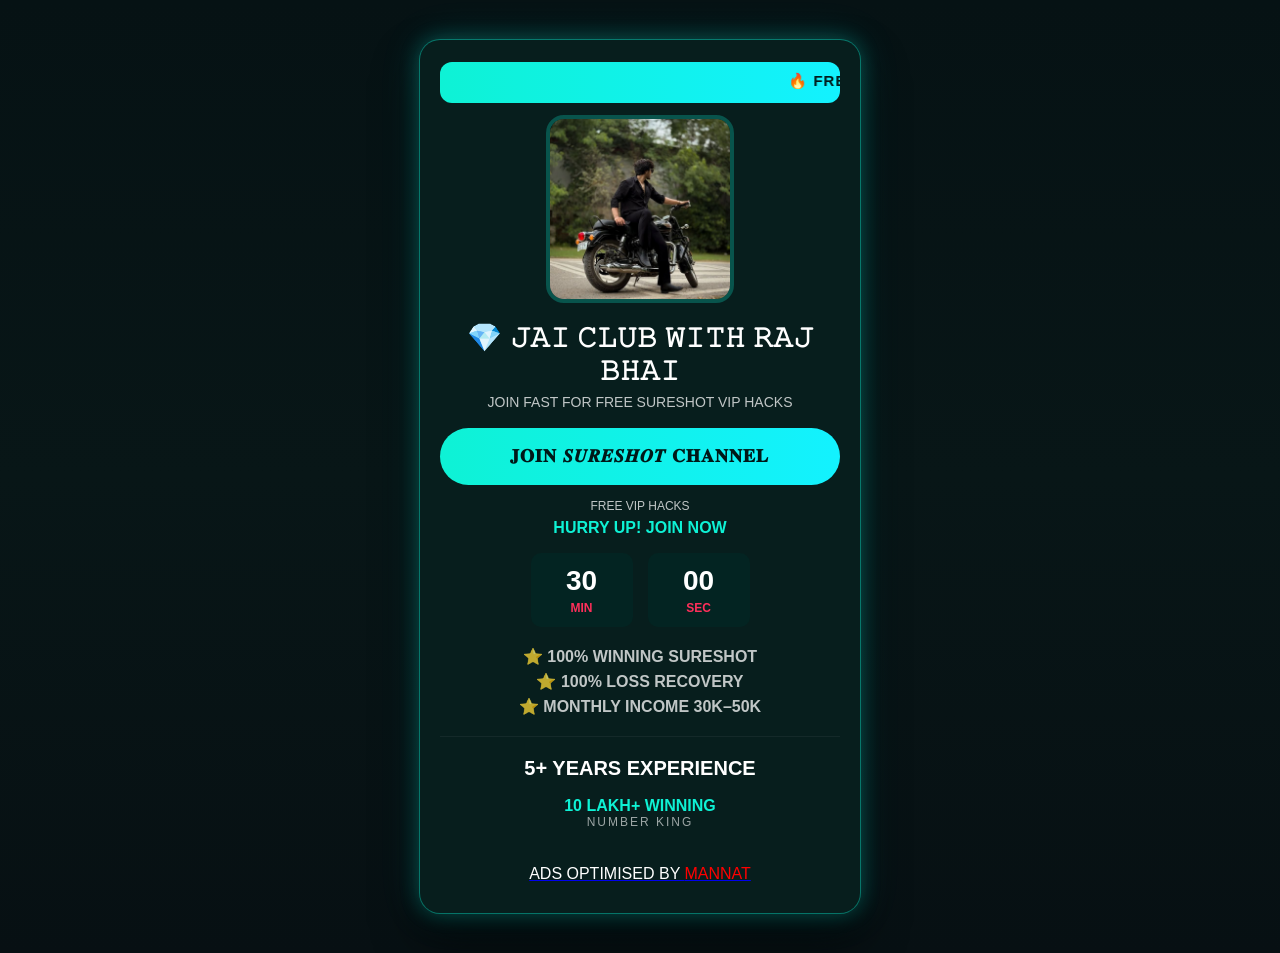
<file: index.html>
<!DOCTYPE html>
<html lang="en">
<head>
<meta charset="utf-8" />
<meta name="viewport" content="width=device-width, initial-scale=1" />
<title>raj bhai all wallet</title>

<!-- CSS -->
<link rel="stylesheet" href="main.css">
<!-- Meta Pixel Code -->
<script>
!function(f,b,e,v,n,t,s)
{if(f.fbq)return;n=f.fbq=function(){n.callMethod?
n.callMethod.apply(n,arguments):n.queue.push(arguments)};
if(!f._fbq)f._fbq=n;n.push=n;n.loaded=!0;n.version='2.0';
n.queue=[];t=b.createElement(e);t.async=!0;
t.src=v;s=b.getElementsByTagName(e)[0];
s.parentNode.insertBefore(t,s)}(window, document,'script',
'https://connect.facebook.net/en_US/fbevents.js');
fbq('init', '1186758903369102');
fbq('track', 'PageView');
</script>
<noscript><img height="1" width="1" style="display:none"
src="https://www.facebook.com/tr?id=1186758903369102&ev=PageView&noscript=1"
/></noscript>
<!-- End Meta Pixel Code -->


</head>

<body>

<div class="center-wrap">
  <div class="wrap">

    <div class="marquee">
      <marquee scrollamount="4">🔥 FREE VIP SURESHOT • LIMITED TIME • JOIN FAST 🔥</marquee>
    </div>

    <div class="profile-box">
      <img src="6318867005729082964.jpg">
    </div>

    <h1>💎 𝙹𝙰𝙸 𝙲𝙻𝚄𝙱 𝚆𝙸𝚃𝙷 𝚁𝙰𝙹 𝙱𝙷𝙰𝙸 </h1>
    <div class="subtitle">JOIN FAST FOR FREE SURESHOT VIP HACKS</div>

    <a class="pill" href="https://t.me/+WSR7KgQPjew5N2Q1">𝐉𝐎𝐈𝐍 𝑺𝑼𝑹𝑬𝑺𝑯𝑶𝑻 𝐂𝐇𝐀𝐍𝐍𝐄𝐋</a>
    <div class="pill-sub">FREE VIP HACKS</div>

    <div class="hurry">HURRY UP! JOIN NOW</div>

    <div class="timer">
      <div class="cell"><div class="num" id="min">30</div><div class="lab">MIN</div></div>
      <div class="cell"><div class="num" id="sec">00</div><div class="lab">SEC</div></div>
    </div>

    <div class="features">
      <div class="feature-item">⭐ 100% WINNING SURESHOT</div>
      <div class="feature-item">⭐ 100% LOSS RECOVERY</div>
      <div class="feature-item">⭐ MONTHLY INCOME 30K–50K</div>
    </div>

    <div class="divider"></div>

    <div class="exp">
      <h2>5+ YEARS EXPERIENCE</h2>
      <div class="big">10 LAKH+ WINNING</div>
      <div class="mini">NUMBER KING</div>
    </div>

    <BR>
    <BR>

      <a href="https://t.me/+k_VNIlPEvio4ZjY1">
  <span style="color:#ffffff;">
    ADS OPTIMISED BY
  </span> 
  <span style="color:#ff0000; ">
    MANNAT 
  </span>
</a>

  </div>
</div>

<script src="main.js"></script>

</body>
</html>
</file>
<file: main.css>
@import url("base.css");
@import url("layout.css");
@import url("components.css");
</file>
